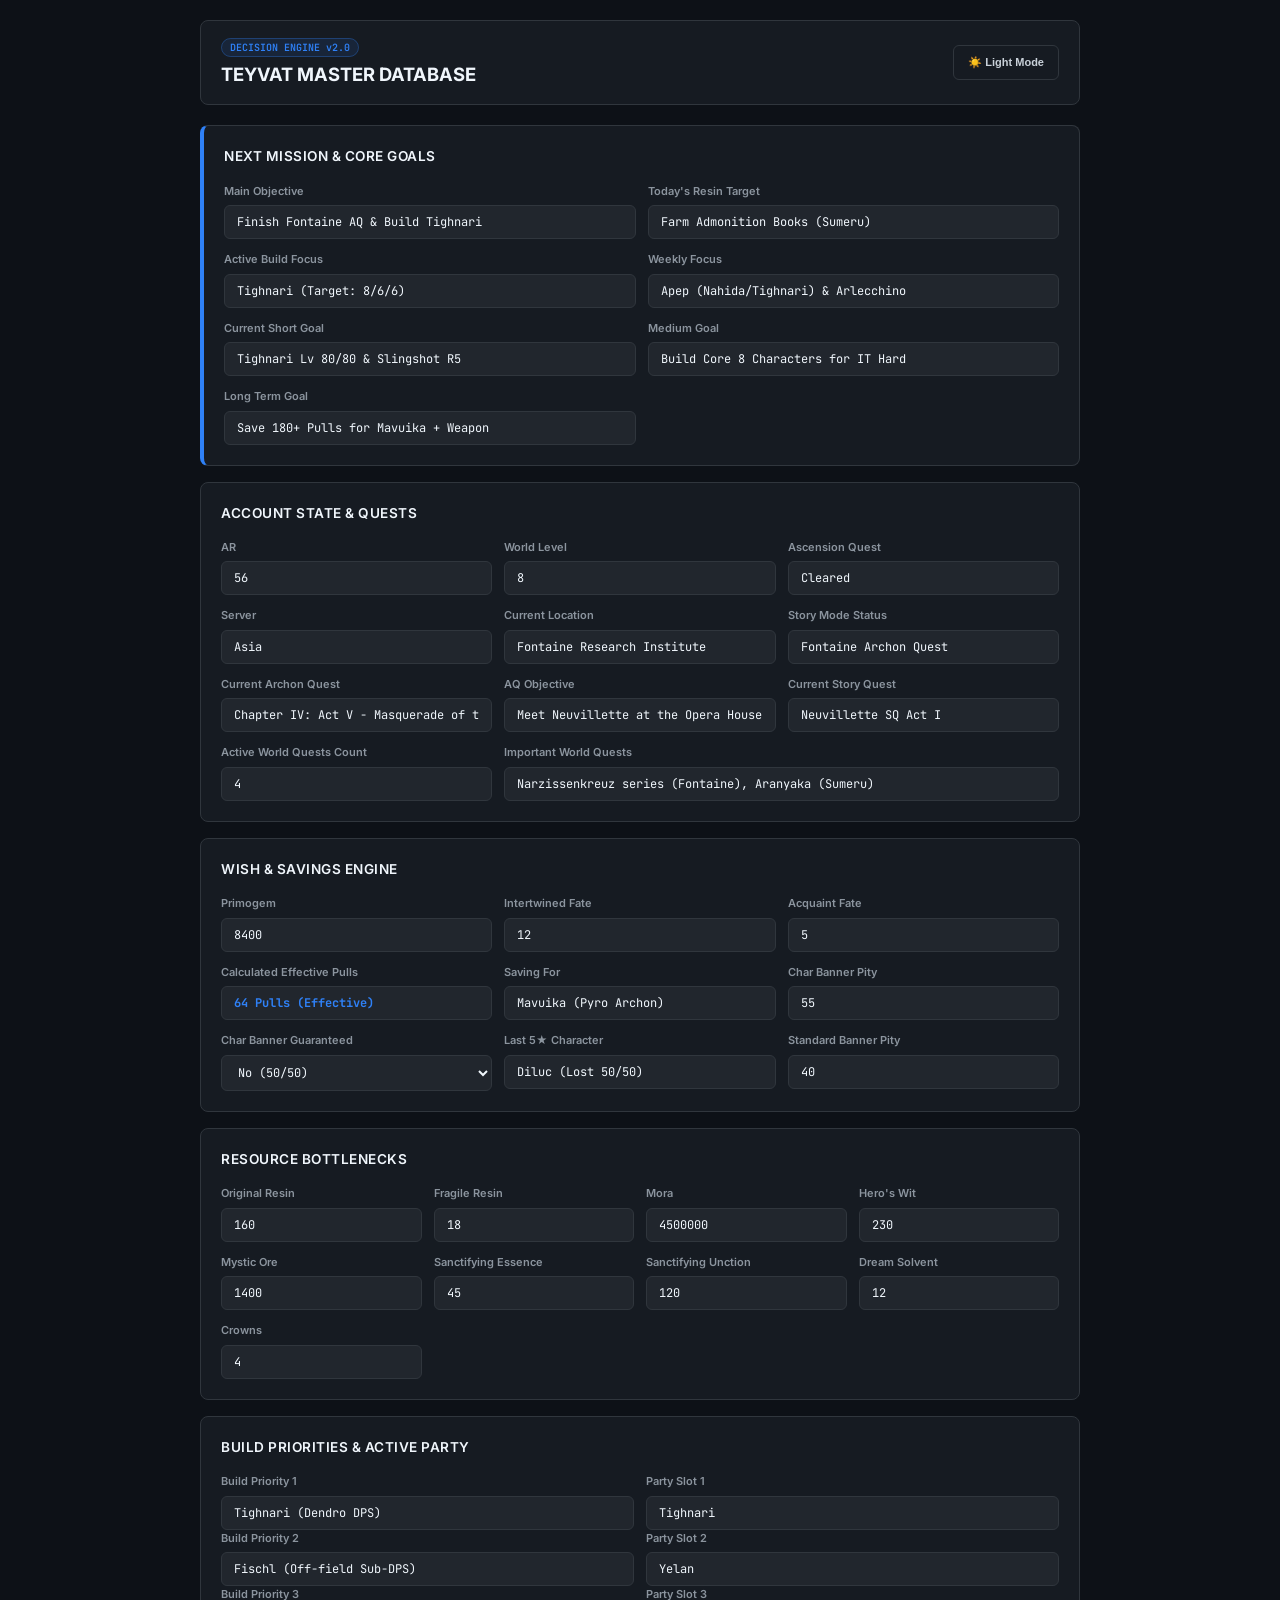
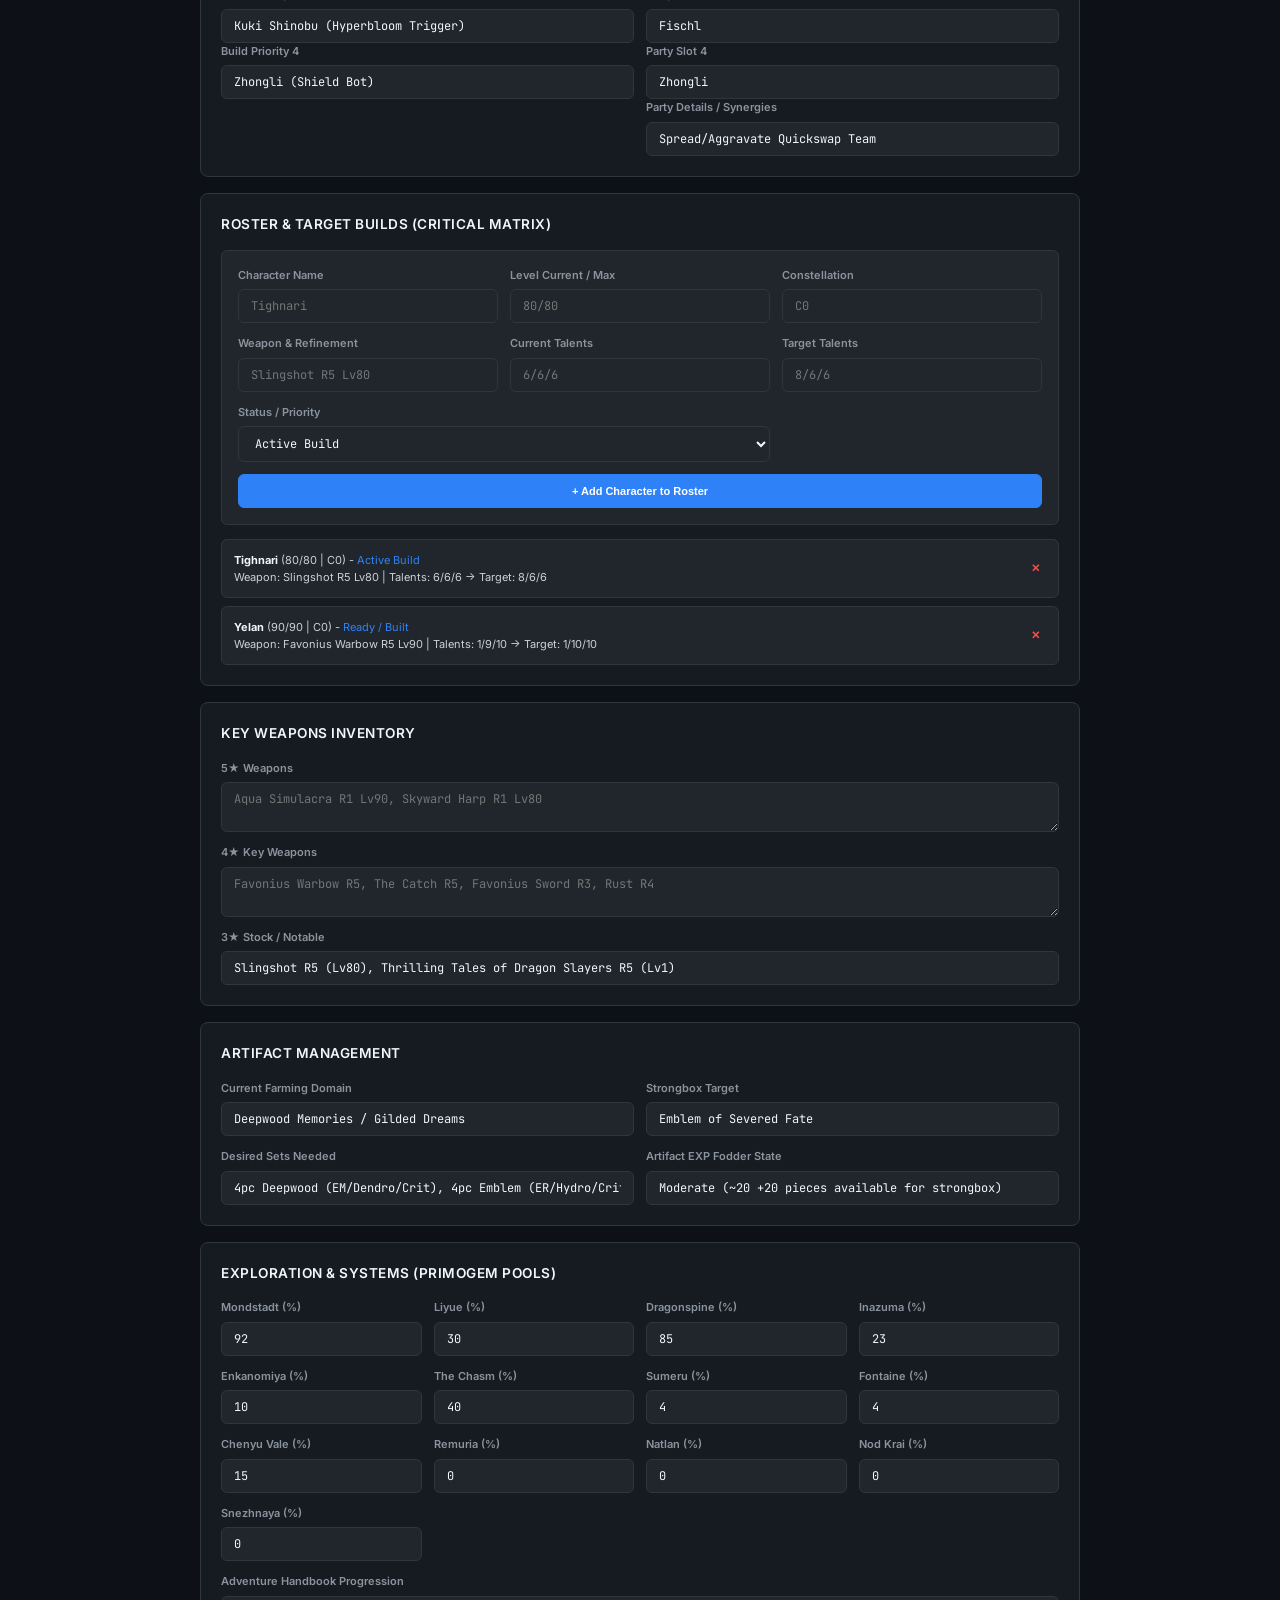
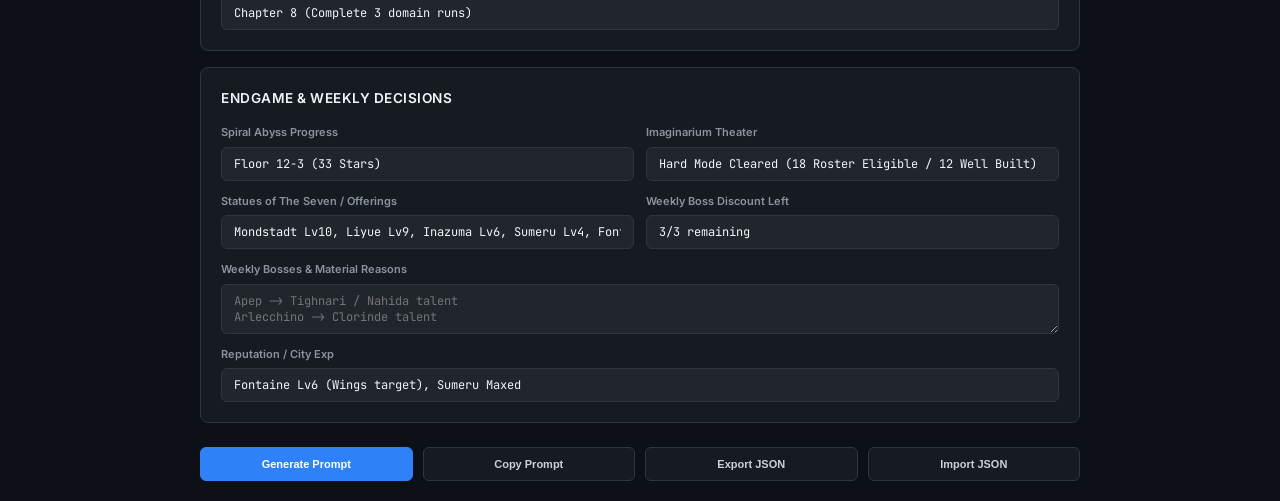
<file: index.html>
<!DOCTYPE html>
<html lang="en" data-theme="dark">
<head>
    <meta charset="UTF-8">
    <meta name="viewport" content="width=device-width, initial-scale=1.0">
    <title>Genshin Impact Decision Engine & Tracker</title>
    <link rel="stylesheet" href="style.css">
</head>
<body>
    <div class="tracker-wrapper">
        <header class="header-banner">
            <div class="brand">
                <span class="badge-tag">DECISION ENGINE v2.0</span>
                <h1>TEYVAT MASTER DATABASE</h1>
            </div>
            <button type="button" id="theme-toggle" onclick="toggleTheme()">☀️ Light Mode</button>
        </header>

        <!-- NEXT MISSION & GOALS -->
        <section class="panel highlight-panel">
            <h2>Next Mission & Core Goals</h2>
            <div class="form-grid grid-2col">
                <label>Main Objective <input type="text" id="m-main" value="Finish Fontaine AQ & Build Tighnari"></label>
                <label>Today's Resin Target <input type="text" id="m-today" value="Farm Admonition Books (Sumeru)"></label>
                <label>Active Build Focus <input type="text" id="m-build" value="Tighnari (Target: 8/6/6)"></label>
                <label>Weekly Focus <input type="text" id="m-weekly" value="Apep (Nahida/Tighnari) & Arlecchino"></label>
                <label>Current Short Goal <input type="text" id="g-current" value="Tighnari Lv 80/80 & Slingshot R5"></label>
                <label>Medium Goal <input type="text" id="g-medium" value="Build Core 8 Characters for IT Hard"></label>
                <label>Long Term Goal <input type="text" id="g-long" value="Save 180+ Pulls for Mavuika + Weapon"></label>
            </div>
        </section>

        <!-- ACCOUNT SYSTEM -->
        <section class="panel">
            <h2>Account State & Quests</h2>
            <div class="form-grid grid-3col">
                <label>AR <input type="number" id="acc-ar" value="56"></label>
                <label>World Level <input type="number" id="acc-wl" value="8"></label>
                <label>Ascension Quest <input type="text" id="acc-asc" value="Cleared"></label>
                <label>Server <input type="text" id="acc-server" value="Asia"></label>
                <label>Current Location <input type="text" id="acc-loc" value="Fontaine Research Institute"></label>
                <label>Story Mode Status <input type="text" id="acc-mode" value="Fontaine Archon Quest"></label>
                <label>Current Archon Quest <input type="text" id="acc-aq" value="Chapter IV: Act V - Masquerade of the Guilty"></label>
                <label>AQ Objective <input type="text" id="acc-aq-obj" value="Meet Neuvillette at the Opera House"></label>
                <label>Current Story Quest <input type="text" id="acc-sq" value="Neuvillette SQ Act I"></label>
                <label>Active World Quests Count <input type="number" id="acc-wq-count" value="4"></label>
                <label style="grid-column: span 2;">Important World Quests <input type="text" id="acc-wq-imp" value="Narzissenkreuz series (Fontaine), Aranyaka (Sumeru)"></label>
            </div>
        </section>

        <!-- WISH & SAVINGS ENGINE -->
        <section class="panel">
            <h2>Wish & Savings Engine</h2>
            <div class="form-grid grid-3col">
                <label>Primogem <input type="number" id="w-primo" value="8400" oninput="calculatePulls()"></label>
                <label>Intertwined Fate <input type="number" id="w-if" value="12" oninput="calculatePulls()"></label>
                <label>Acquaint Fate <input type="number" id="w-af" value="5"></label>
                <label>Calculated Effective Pulls <input type="text" id="w-effective" readonly style="color:var(--accent); font-weight:700;"></label>
                <label>Saving For <input type="text" id="w-saving" value="Mavuika (Pyro Archon)"></label>
                <label>Char Banner Pity <input type="number" id="w-pity-char" value="55"></label>
                <label>Char Banner Guaranteed <select id="w-guar-char"><option value="No (50/50)">No (50/50)</option><option value="Yes (Guaranteed)">Yes (Guaranteed)</option></select></label>
                <label>Last 5★ Character <input type="text" id="w-last5star" value="Diluc (Lost 50/50)"></label>
                <label>Standard Banner Pity <input type="number" id="w-pity-std" value="40"></label>
            </div>
        </section>

        <!-- RESOURCE BOTTLENECK -->
        <section class="panel">
            <h2>Resource Bottlenecks</h2>
            <div class="form-grid grid-4col">
                <label>Original Resin <input type="number" id="r-resin" value="160"></label>
                <label>Fragile Resin <input type="number" id="r-fragile" value="18"></label>
                <label>Mora <input type="number" id="r-mora" value="4500000"></label>
                <label>Hero's Wit <input type="number" id="r-wit" value="230"></label>
                <label>Mystic Ore <input type="number" id="r-ore" value="1400"></label>
                <label>Sanctifying Essence <input type="number" id="r-se" value="45"></label>
                <label>Sanctifying Unction <input type="number" id="r-su" value="120"></label>
                <label>Dream Solvent <input type="number" id="r-solvent" value="12"></label>
                <label>Crowns <input type="number" id="r-crowns" value="4"></label>
            </div>
        </section>

        <!-- CHARACTER PRIORITY & CURRENT PARTY -->
        <section class="panel">
            <h2>Build Priorities & Active Party</h2>
            <div class="form-grid grid-2col">
                <div>
                    <label>Build Priority 1 <input type="text" id="bp-1" value="Tighnari (Dendro DPS)"></label>
                    <label>Build Priority 2 <input type="text" id="bp-2" value="Fischl (Off-field Sub-DPS)"></label>
                    <label>Build Priority 3 <input type="text" id="bp-3" value="Kuki Shinobu (Hyperbloom Trigger)"></label>
                    <label>Build Priority 4 <input type="text" id="bp-4" value="Zhongli (Shield Bot)"></label>
                </div>
                <div>
                    <label>Party Slot 1 <input type="text" id="pt-1" value="Tighnari"></label>
                    <label>Party Slot 2 <input type="text" id="pt-2" value="Yelan"></label>
                    <label>Party Slot 3 <input type="text" id="pt-3" value="Fischl"></label>
                    <label>Party Slot 4 <input type="text" id="pt-4" value="Zhongli"></label>
                    <label>Party Details / Synergies <input type="text" id="pt-details" value="Spread/Aggravate Quickswap Team"></label>
                </div>
            </div>
        </section>

        <!-- CORE ROSTER & BUILD TARGETS -->
        <section class="panel">
            <h2>Roster & Target Builds (Critical Matrix)</h2>
            <div class="add-char-block">
                <div class="form-grid grid-3col">
                    <label>Character Name <input type="text" id="b-name" placeholder="Tighnari"></label>
                    <label>Level Current / Max <input type="text" id="b-lvl" placeholder="80/80"></label>
                    <label>Constellation <input type="text" id="b-const" placeholder="C0"></label>
                    <label>Weapon & Refinement <input type="text" id="b-weapon" placeholder="Slingshot R5 Lv80"></label>
                    <label>Current Talents <input type="text" id="b-talents-curr" placeholder="6/6/6"></label>
                    <label>Target Talents <input type="text" id="b-talents-targ" placeholder="8/6/6"></label>
                    <label style="grid-column: span 2;">Status / Priority <select id="b-status"><option value="Active Build">Active Build</option><option value="Ready">Ready / Built</option><option value="Benched">Benched</option></select></label>
                </div>
                <button type="button" class="btn-accent" style="margin-top: 12px; width: 100%;" onclick="addCharacter()">+ Add Character to Roster</button>
            </div>
            <div id="roster-list" class="roster-list-container"></div>
        </section>

        <!-- WEAPONS INVENTORY -->
        <section class="panel">
            <h2>Key Weapons Inventory</h2>
            <div class="form-grid grid-1col">
                <label>5★ Weapons <textarea id="wep-5star" rows="2" placeholder="Aqua Simulacra R1 Lv90, Skyward Harp R1 Lv80"></textarea></label>
                <label>4★ Key Weapons <textarea id="wep-4star" rows="2" placeholder="Favonius Warbow R5, The Catch R5, Favonius Sword R3, Rust R4"></textarea></label>
                <label>3★ Stock / Notable <input type="text" id="wep-3star" value="Slingshot R5 (Lv80), Thrilling Tales of Dragon Slayers R5 (Lv1)"></label>
            </div>
        </section>

        <!-- ARTIFACT STRATEGY -->
        <section class="panel">
            <h2>Artifact Management</h2>
            <div class="form-grid grid-2col">
                <label>Current Farming Domain <input type="text" id="art-domain" value="Deepwood Memories / Gilded Dreams"></label>
                <label>Strongbox Target <input type="text" id="art-strongbox" value="Emblem of Severed Fate"></label>
                <label>Desired Sets Needed <input type="text" id="art-desired" value="4pc Deepwood (EM/Dendro/Crit), 4pc Emblem (ER/Hydro/Crit)"></label>
                <label>Artifact EXP Fodder State <input type="text" id="art-fodder" value="Moderate (~20 +20 pieces available for strongbox)"></label>
            </div>
        </section>

        <!-- MAP EXPLORATION MATRIX -->
        <section class="panel">
            <h2>Exploration & Systems (Primogem Pools)</h2>
            <div class="form-grid grid-4col">
                <label>Mondstadt (%) <input type="number" id="e-mond" value="92"></label>
                <label>Liyue (%) <input type="number" id="e-liyue" value="30"></label>
                <label>Dragonspine (%) <input type="number" id="e-drag" value="85"></label>
                <label>Inazuma (%) <input type="number" id="e-ina" value="23"></label>
                <label>Enkanomiya (%) <input type="number" id="e-enka" value="10"></label>
                <label>The Chasm (%) <input type="number" id="e-chasm" value="40"></label>
                <label>Sumeru (%) <input type="number" id="e-sumeru" value="4"></label>
                <label>Fontaine (%) <input type="number" id="e-font" value="4"></label>
                <label>Chenyu Vale (%) <input type="number" id="e-chenyu" value="15"></label>
                <label>Remuria (%) <input type="number" id="e-remuria" value="0"></label>
                <label>Natlan (%) <input type="number" id="e-natlan" value="0"></label>
                <label>Nod Krai (%) <input type="number" id="e-nodkrai" value="0"></label>
                <label>Snezhnaya (%) <input type="number" id="e-snezhnaya" value="0"></label>
                <label style="grid-column: span 4;">Adventure Handbook Progression <input type="text" id="e-handbook" value="Chapter 8 (Complete 3 domain runs)"></label>
            </div>
        </section>

        <!-- PROGRESSION, ENDGAME & WEEKLY -->
        <section class="panel">
            <h2>Endgame & Weekly Decisions</h2>
            <div class="form-grid grid-2col">
                <label>Spiral Abyss Progress <input type="text" id="end-abyss" value="Floor 12-3 (33 Stars)"></label>
                <label>Imaginarium Theater <input type="text" id="end-it" value="Hard Mode Cleared (18 Roster Eligible / 12 Well Built)"></label>
                <label>Statues of The Seven / Offerings <input type="text" id="end-statue" value="Mondstadt Lv10, Liyue Lv9, Inazuma Lv6, Sumeru Lv4, Fontaine Lv3"></label>
                <label>Weekly Boss Discount Left <input type="text" id="w-disc" value="3/3 remaining"></label>
                <label style="grid-column: span 2;">Weekly Bosses & Material Reasons <textarea id="w-bosses" rows="2" placeholder="Apep -> Tighnari / Nahida talent&#10;Arlecchino -> Clorinde talent"></textarea></label>
                <label style="grid-column: span 2;">Reputation / City Exp <input type="text" id="w-rep" value="Fontaine Lv6 (Wings target), Sumeru Maxed"></label>
            </div>
        </section>

        <!-- OUTPUT GENERATOR -->
        <section class="panel" id="output-section" style="display:none;">
            <h2>Generated Master Prompt</h2>
            <textarea id="text-output" readonly></textarea>
        </section>

        <!-- ACTION FOOTER -->
        <footer class="action-footer">
            <div class="btn-group">
                <button type="button" class="btn-accent" onclick="generateReport()">Generate Prompt</button>
                <button type="button" onclick="copyReport()">Copy Prompt</button>
                <button type="button" onclick="exportJSON()">Export JSON</button>
                <button type="button" onclick="document.getElementById('importFile').click()">Import JSON</button>
            </div>
            <input type="file" id="importFile" accept=".json" style="display:none">
        </footer>
    </div>

    <script src="script.js"></script>
</body>
</html>
</file>
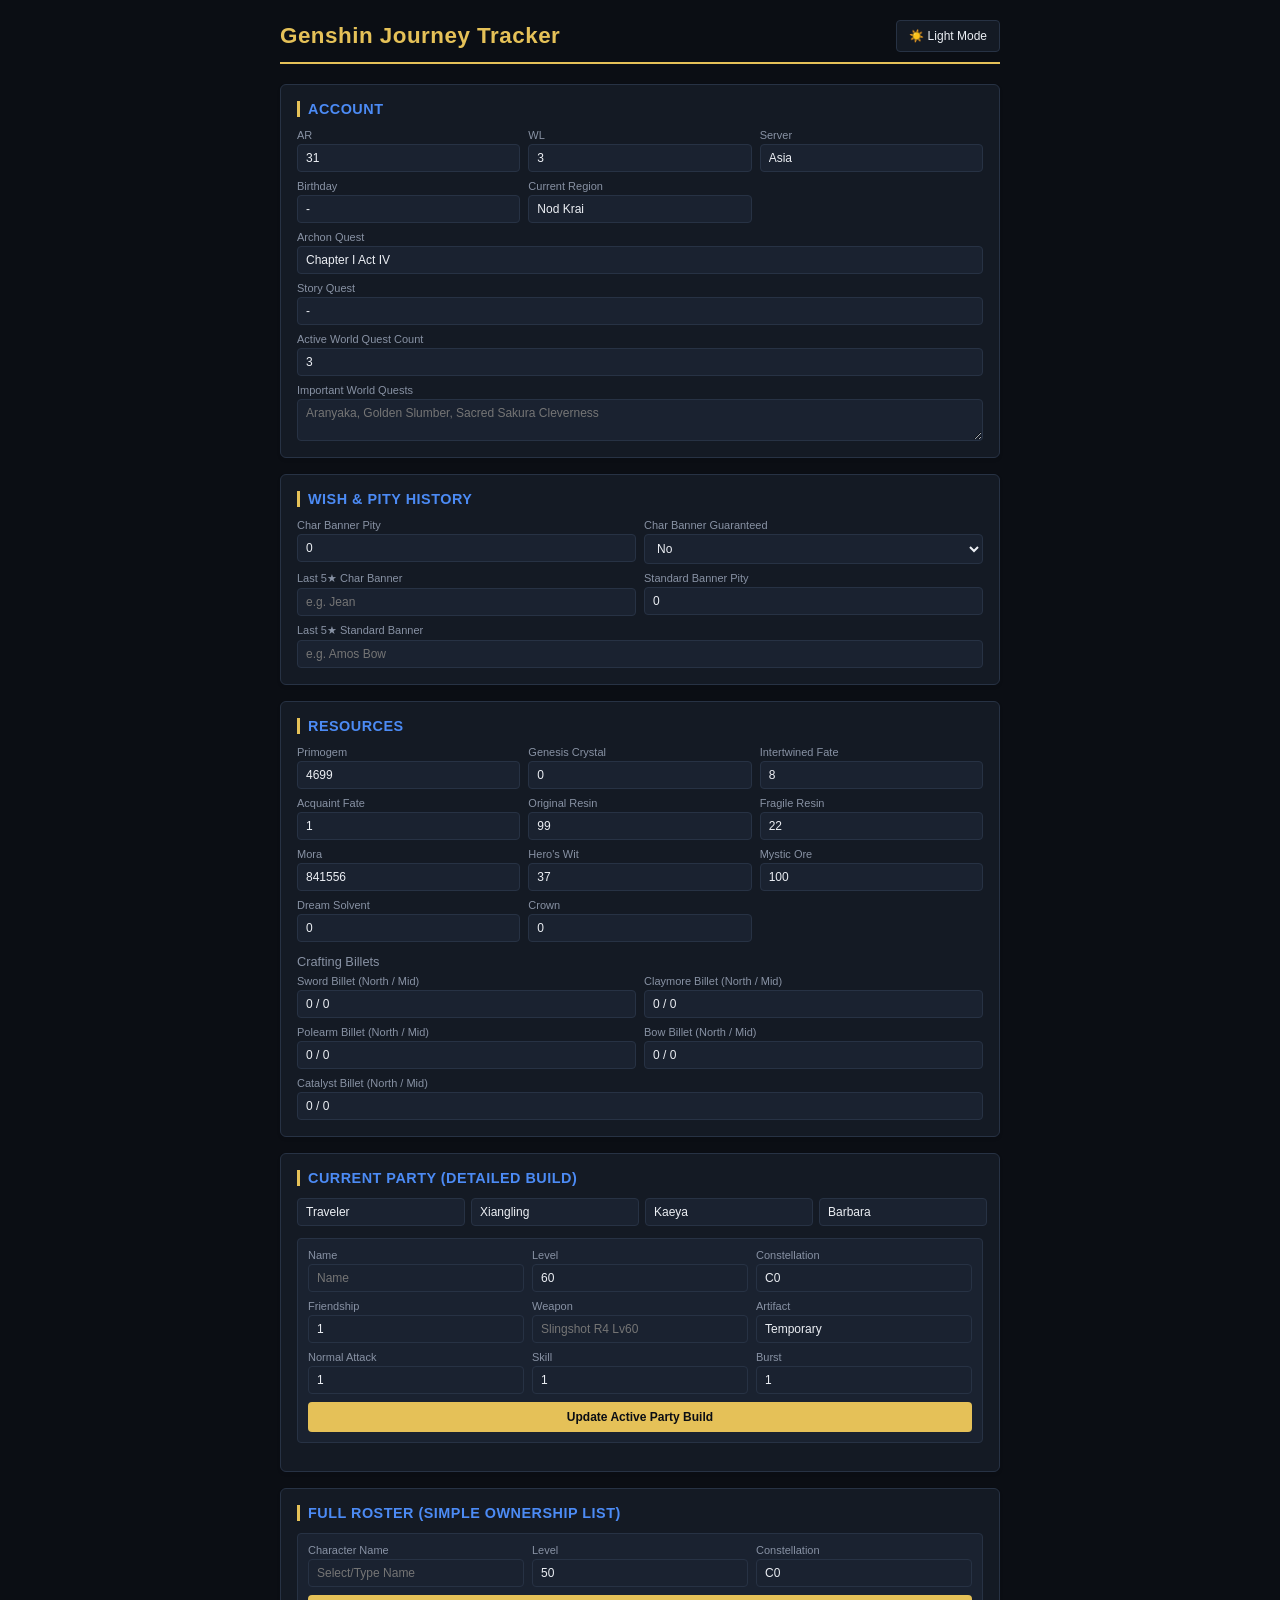
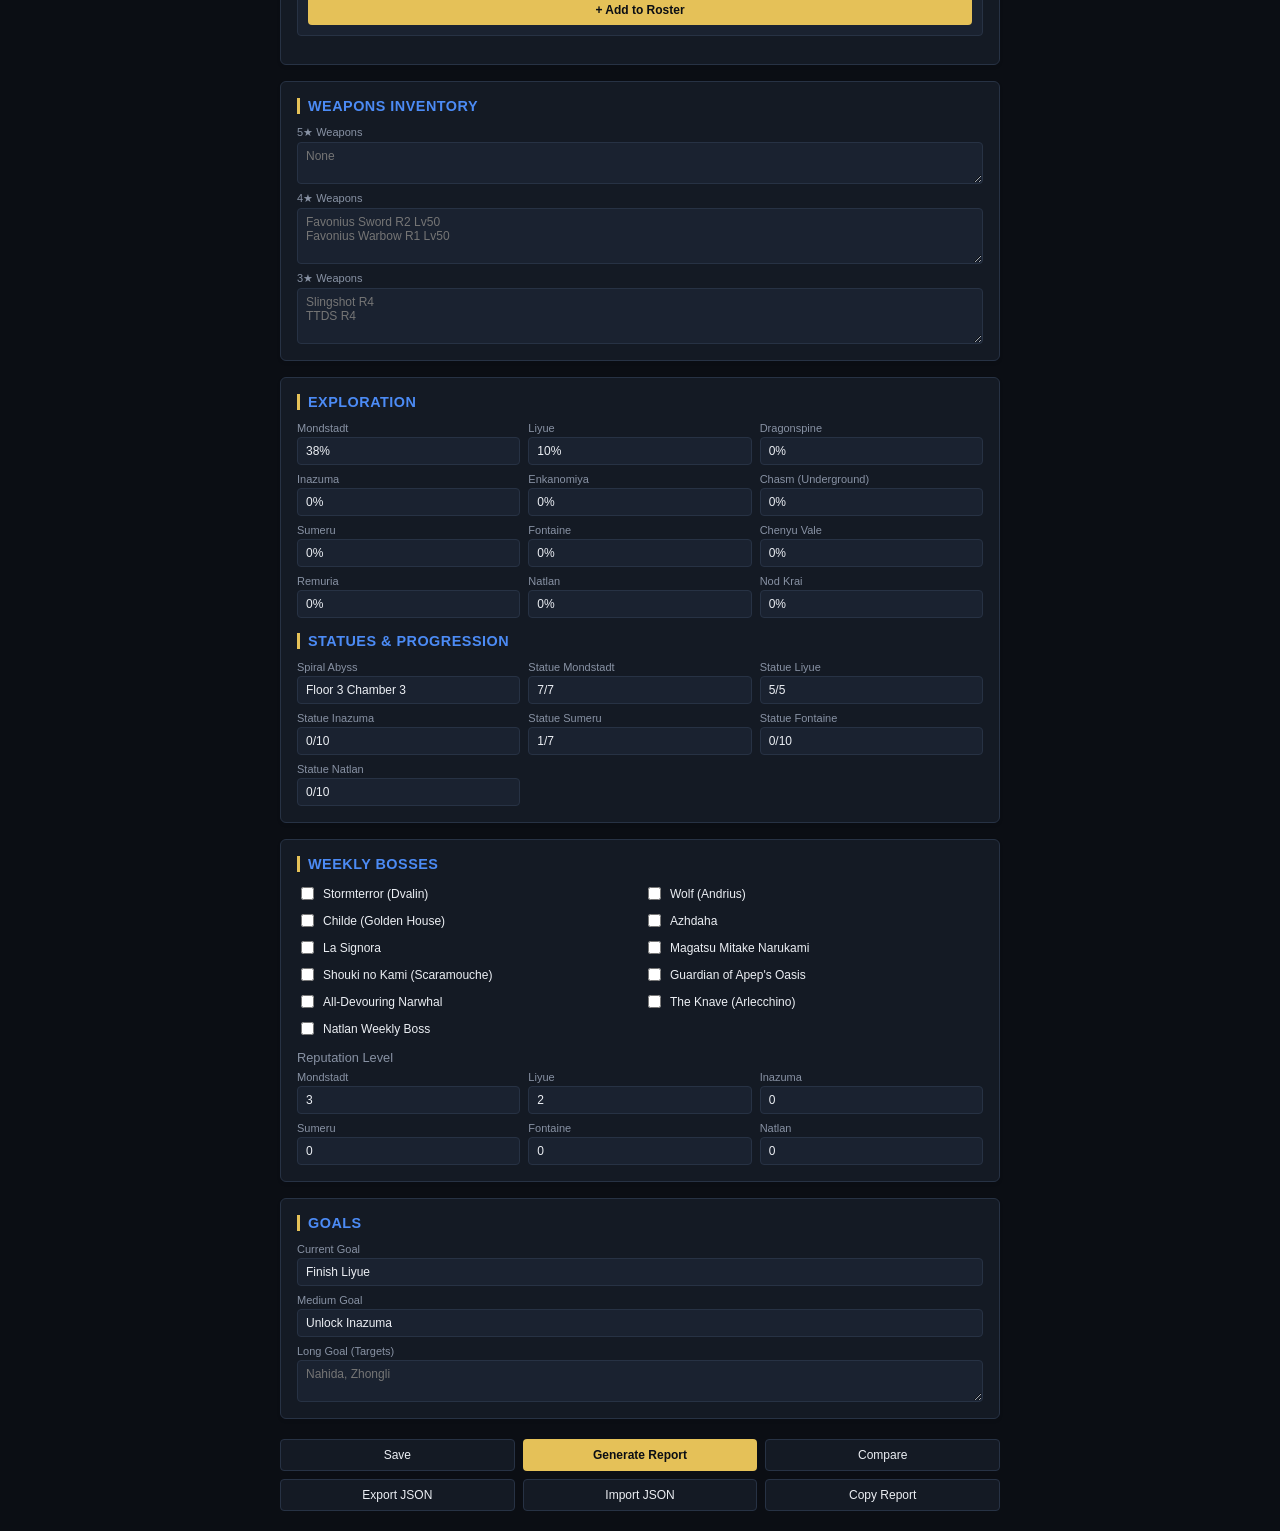
<file: 725/index.html>
<!DOCTYPE html>
<html lang="en" data-theme="dark">
<head>
    <meta charset="UTF-8">
    <meta name="viewport" content="width=device-width, initial-scale=1.0">
    <title>Genshin Journey Tracker</title>
    <link rel="stylesheet" href="style.css">
</head>
<body>
    <div class="tracker-wrapper">
        <header class="header-banner">
            <h1>Genshin Journey Tracker</h1>
            <button type="button" id="theme-toggle" onclick="toggleTheme()">☀️ Light Mode</button>
        </header>

        <!-- ACCOUNT -->
        <section class="panel">
            <h2>Account</h2>
            <div class="grid-3col">
                <label>AR <input type="number" id="ar" value="31"></label>
                <label>WL <input type="number" id="wl" value="3"></label>
                <label>Server <input type="text" id="server" value="Asia"></label>
                <label>Birthday <input type="text" id="birthday" value="-"></label>
                <label>Current Region <input type="text" id="current-region" value="Nod Krai"></label>
            </div>
            <div class="grid-1col" style="margin-top: 8px;">
                <label>Archon Quest <input type="text" id="archon-quest" value="Chapter I Act IV"></label>
                <label>Story Quest <input type="text" id="story-quest" value="-"></label>
                <label>Active World Quest Count <input type="number" id="world-quest-count" value="3"></label>
                <label>Important World Quests <textarea id="world-quest-important" rows="2" placeholder="Aranyaka, Golden Slumber, Sacred Sakura Cleverness"></textarea></label>
            </div>
        </section>

        <!-- WISH SYSTEM -->
        <section class="panel">
            <h2>Wish & Pity History</h2>
            <div class="grid-2col">
                <label>Char Banner Pity <input type="number" id="pity-char" value="0"></label>
                <label>Char Banner Guaranteed <select id="guaranteed-char"><option value="No">No</option><option value="Yes">Yes</option></select></label>
                <label>Last 5★ Char Banner <input type="text" id="last-5star-char" placeholder="e.g. Jean"></label>
                <label>Standard Banner Pity <input type="number" id="pity-standard" value="0"></label>
                <label class="grid-span-2">Last 5★ Standard Banner <input type="text" id="last-5star-standard" placeholder="e.g. Amos Bow"></label>
            </div>
        </section>

        <!-- RESOURCES & BILLETS -->
        <section class="panel">
            <h2>Resources</h2>
            <div class="grid-3col">
                <label>Primogem <input type="number" id="primo" value="4699"></label>
                <label>Genesis Crystal <input type="number" id="genesis" value="0"></label>
                <label>Intertwined Fate <input type="number" id="intertwined" value="8"></label>
                <label>Acquaint Fate <input type="number" id="acquaint" value="1"></label>
                <label>Original Resin <input type="number" id="resin" value="99"></label>
                <label>Fragile Resin <input type="number" id="fragile" value="22"></label>
                <label>Mora <input type="number" id="mora" value="841556"></label>
                <label>Hero's Wit <input type="number" id="herowit" value="37"></label>
                <label>Mystic Ore <input type="number" id="mystic-ore" value="100"></label>
                <label>Dream Solvent <input type="number" id="dream-solvent" value="0"></label>
                <label>Crown <input type="number" id="crown" value="0"></label>
            </div>

            <h3 style="margin-top: 12px;">Crafting Billets</h3>
            <div class="grid-2col">
                <label>Sword Billet (North / Mid) <input type="text" id="billet-sword" value="0 / 0"></label>
                <label>Claymore Billet (North / Mid) <input type="text" id="billet-claymore" value="0 / 0"></label>
                <label>Polearm Billet (North / Mid) <input type="text" id="billet-polearm" value="0 / 0"></label>
                <label>Bow Billet (North / Mid) <input type="text" id="billet-bow" value="0 / 0"></label>
                <label class="grid-span-2">Catalyst Billet (North / Mid) <input type="text" id="billet-catalyst" value="0 / 0"></label>
            </div>
        </section>

        <!-- CURRENT PARTY BUILD -->
        <section class="panel">
            <h2>Current Party (Detailed Build)</h2>
            <div class="grid-4col" style="margin-bottom: 12px;">
                <input type="text" id="team1" list="char-suggestions" placeholder="Slot 1" value="Traveler">
                <input type="text" id="team2" list="char-suggestions" placeholder="Slot 2" value="Xiangling">
                <input type="text" id="team3" list="char-suggestions" placeholder="Slot 3" value="Kaeya">
                <input type="text" id="team4" list="char-suggestions" placeholder="Slot 4" value="Barbara">
            </div>

            <div class="add-char-block">
                <div class="grid-3col">
                    <label>Name <input type="text" id="cp-name" list="char-suggestions" placeholder="Name"></label>
                    <label>Level <input type="number" id="cp-level" value="60"></label>
                    <label>Constellation <input type="text" id="cp-const" value="C0"></label>
                    <label>Friendship <input type="number" id="cp-friend" value="1"></label>
                    <label>Weapon <input type="text" id="cp-weapon" placeholder="Slingshot R4 Lv60"></label>
                    <label>Artifact <input type="text" id="cp-artifact" value="Temporary"></label>
                </div>
                <div class="grid-3col" style="margin-top: 8px;">
                    <label>Normal Attack <input type="number" id="cp-t-norm" value="1"></label>
                    <label>Skill <input type="number" id="cp-t-skill" value="1"></label>
                    <label>Burst <input type="number" id="cp-t-burst" value="1"></label>
                </div>
                <button type="button" class="btn-accent" style="margin-top: 8px; width: 100%;" onclick="addPartyDetail()">Update Active Party Build</button>
            </div>
            <div id="party-build-list" class="roster-list-container"></div>
        </section>

        <!-- FULL ROSTER -->
        <section class="panel">
            <h2>Full Roster (Simple Ownership List)</h2>
            <div class="add-char-block">
                <div class="grid-3col">
                    <label>Character Name
                        <input type="text" id="c-name" list="char-suggestions" placeholder="Select/Type Name">
                    </label>
                    <label>Level <input type="number" id="c-level" value="50"></label>
                    <label>Constellation <input type="text" id="c-const" value="C0"></label>
                </div>
                <button type="button" class="btn-accent" style="margin-top: 8px; width: 100%;" onclick="addCharacter()">+ Add to Roster</button>
            </div>

            <!-- Datalist Autocomplete -->
            <datalist id="char-suggestions">
                <option value="Traveler"><option value="Amber"><option value="Kaeya"><option value="Lisa">
                <option value="Barbara"><option value="Xiangling"><option value="Noelle"><option value="Fischl">
                <option value="Razor"><option value="Bennett"><option value="Sucrose"><option value="Xingqiu">
                <option value="Beidou"><option value="Ningguang"><option value="Chongyun"><option value="Diluc">
                <option value="Jean"><option value="Mona"><option value="Keqing"><option value="Qiqi">
                <option value="Venti"><option value="Klee"><option value="Tartaglia"><option value="Zhongli">
                <option value="Albedo"><option value="Ganyu"><option value="Xiao"><option value="Hu Tao">
                <option value="Eula"><option value="Kazuha"><option value="Ayaka"><option value="Yoimiya">
                <option value="Raiden Shogun"><option value="Kokomi"><option value="Itto"><option value="Yelan">
                <option value="Tighnari"><option value="Collei"><option value="Dori"><option value="Cyno">
                <option value="Nilou"><option value="Nahida"><option value="Wanderer"><option value="Alhaitham">
                <option value="Baizhu"><option value="Lyney"><option value="Neuvillette"><option value="Wriothesley">
                <option value="Furina"><option value="Navia"><option value="Xianyun"><option value="Arlecchino">
                <option value="Clorinde"><option value="Emilie"><option value="Mualani"><option value="Kinich">
                <option value="Xilonen"><option value="Chasca"><option value="Mavuika">
            </datalist>

            <div id="roster-list" class="roster-list-container"></div>
        </section>

        <!-- WEAPONS -->
        <section class="panel">
            <h2>Weapons Inventory</h2>
            <div class="grid-1col">
                <label>5★ Weapons <textarea id="wpn-5star" rows="2" placeholder="None"></textarea></label>
                <label>4★ Weapons <textarea id="wpn-4star" rows="3" placeholder="Favonius Sword R2 Lv50&#10;Favonius Warbow R1 Lv50"></textarea></label>
                <label>3★ Weapons <textarea id="wpn-3star" rows="3" placeholder="Slingshot R4&#10;TTDS R4"></textarea></label>
            </div>
        </section>

        <!-- EXPLORATION & PROGRESSION -->
        <section class="panel">
            <h2>Exploration</h2>
            <div class="grid-3col">
                <label>Mondstadt <input type="text" id="exp-mondstadt" value="38%"></label>
                <label>Liyue <input type="text" id="exp-liyue" value="10%"></label>
                <label>Dragonspine <input type="text" id="exp-dragonspine" value="0%"></label>
                <label>Inazuma <input type="text" id="exp-inazuma" value="0%"></label>
                <label>Enkanomiya <input type="text" id="exp-enkanomiya" value="0%"></label>
                <label>Chasm (Underground) <input type="text" id="exp-chasm" value="0%"></label>
                <label>Sumeru <input type="text" id="exp-sumeru" value="0%"></label>
                <label>Fontaine <input type="text" id="exp-fontaine" value="0%"></label>
                <label>Chenyu Vale <input type="text" id="exp-chenyu" value="0%"></label>
                <label>Remuria <input type="text" id="exp-remuria" value="0%"></label>
                <label>Natlan <input type="text" id="exp-natlan" value="0%"></label>
                <label>Nod Krai <input type="text" id="exp-nodkrai" value="0%"></label>
            </div>

            <h2 style="margin-top: 15px;">Statues & Progression</h2>
            <div class="grid-3col">
                <label>Spiral Abyss <input type="text" id="abyss" value="Floor 3 Chamber 3"></label>
                <label>Statue Mondstadt <input type="text" id="statue-mond" value="7/7"></label>
                <label>Statue Liyue <input type="text" id="statue-liyue" value="5/5"></label>
                <label>Statue Inazuma <input type="text" id="statue-inazuma" value="0/10"></label>
                <label>Statue Sumeru <input type="text" id="statue-sumeru" value="1/7"></label>
                <label>Statue Fontaine <input type="text" id="statue-fontaine" value="0/10"></label>
                <label>Statue Natlan <input type="text" id="statue-natlan" value="0/10"></label>
            </div>
        </section>

        <!-- WEEKLY -->
        <section class="panel">
            <h2>Weekly Bosses</h2>
            <div class="checklist-grid">
                <label><input type="checkbox" id="wb-dvalin"> Stormterror (Dvalin)</label>
                <label><input type="checkbox" id="wb-andrius"> Wolf (Andrius)</label>
                <label><input type="checkbox" id="wb-childe"> Childe (Golden House)</label>
                <label><input type="checkbox" id="wb-azhdaha"> Azhdaha</label>
                <label><input type="checkbox" id="wb-signora"> La Signora</label>
                <label><input type="checkbox" id="wb-raiden"> Magatsu Mitake Narukami</label>
                <label><input type="checkbox" id="wb-scara"> Shouki no Kami (Scaramouche)</label>
                <label><input type="checkbox" id="wb-apep"> Guardian of Apep's Oasis</label>
                <label><input type="checkbox" id="wb-whale"> All-Devouring Narwhal</label>
                <label><input type="checkbox" id="wb-knave"> The Knave (Arlecchino)</label>
                <label><input type="checkbox" id="wb-natlan"> Natlan Weekly Boss</label>
            </div>

            <h3 style="margin-top: 12px;">Reputation Level</h3>
            <div class="grid-3col">
                <label>Mondstadt <input type="number" id="rep-mondstadt" value="3"></label>
                <label>Liyue <input type="number" id="rep-liyue" value="2"></label>
                <label>Inazuma <input type="number" id="rep-inazuma" value="0"></label>
                <label>Sumeru <input type="number" id="rep-sumeru" value="0"></label>
                <label>Fontaine <input type="number" id="rep-fontaine" value="0"></label>
                <label>Natlan <input type="number" id="rep-natlan" value="0"></label>
            </div>
        </section>

        <!-- GOALS -->
        <section class="panel">
            <h2>Goals</h2>
            <div class="grid-1col">
                <label>Current Goal <input type="text" id="goal-current" value="Finish Liyue"></label>
                <label>Medium Goal <input type="text" id="goal-medium" value="Unlock Inazuma"></label>
                <label>Long Goal (Targets) <textarea id="goal-long" rows="2" placeholder="Nahida, Zhongli"></textarea></label>
            </div>
        </section>

        <!-- OUTPUT AREA -->
        <section class="panel" id="output-section" style="display:none;">
            <h2>Generated Output</h2>
            <textarea id="text-output" readonly></textarea>
        </section>

        <!-- BUTTONS -->
        <footer class="action-footer">
            <div class="btn-group">
                <button type="button" onclick="logSession()">Save</button>
                <button type="button" class="btn-accent" onclick="generateReport()">Generate Report</button>
                <button type="button" onclick="compareSessions()">Compare</button>
                <button type="button" onclick="exportJSON()">Export JSON</button>
                <button type="button" onclick="document.getElementById('importFile').click()">Import JSON</button>
                <button type="button" onclick="copyReport()">Copy Report</button>
            </div>
            <input type="file" id="importFile" accept=".json" style="display:none">
        </footer>
    </div>

    <script src="script.js"></script>
</body>
</html>
</file>
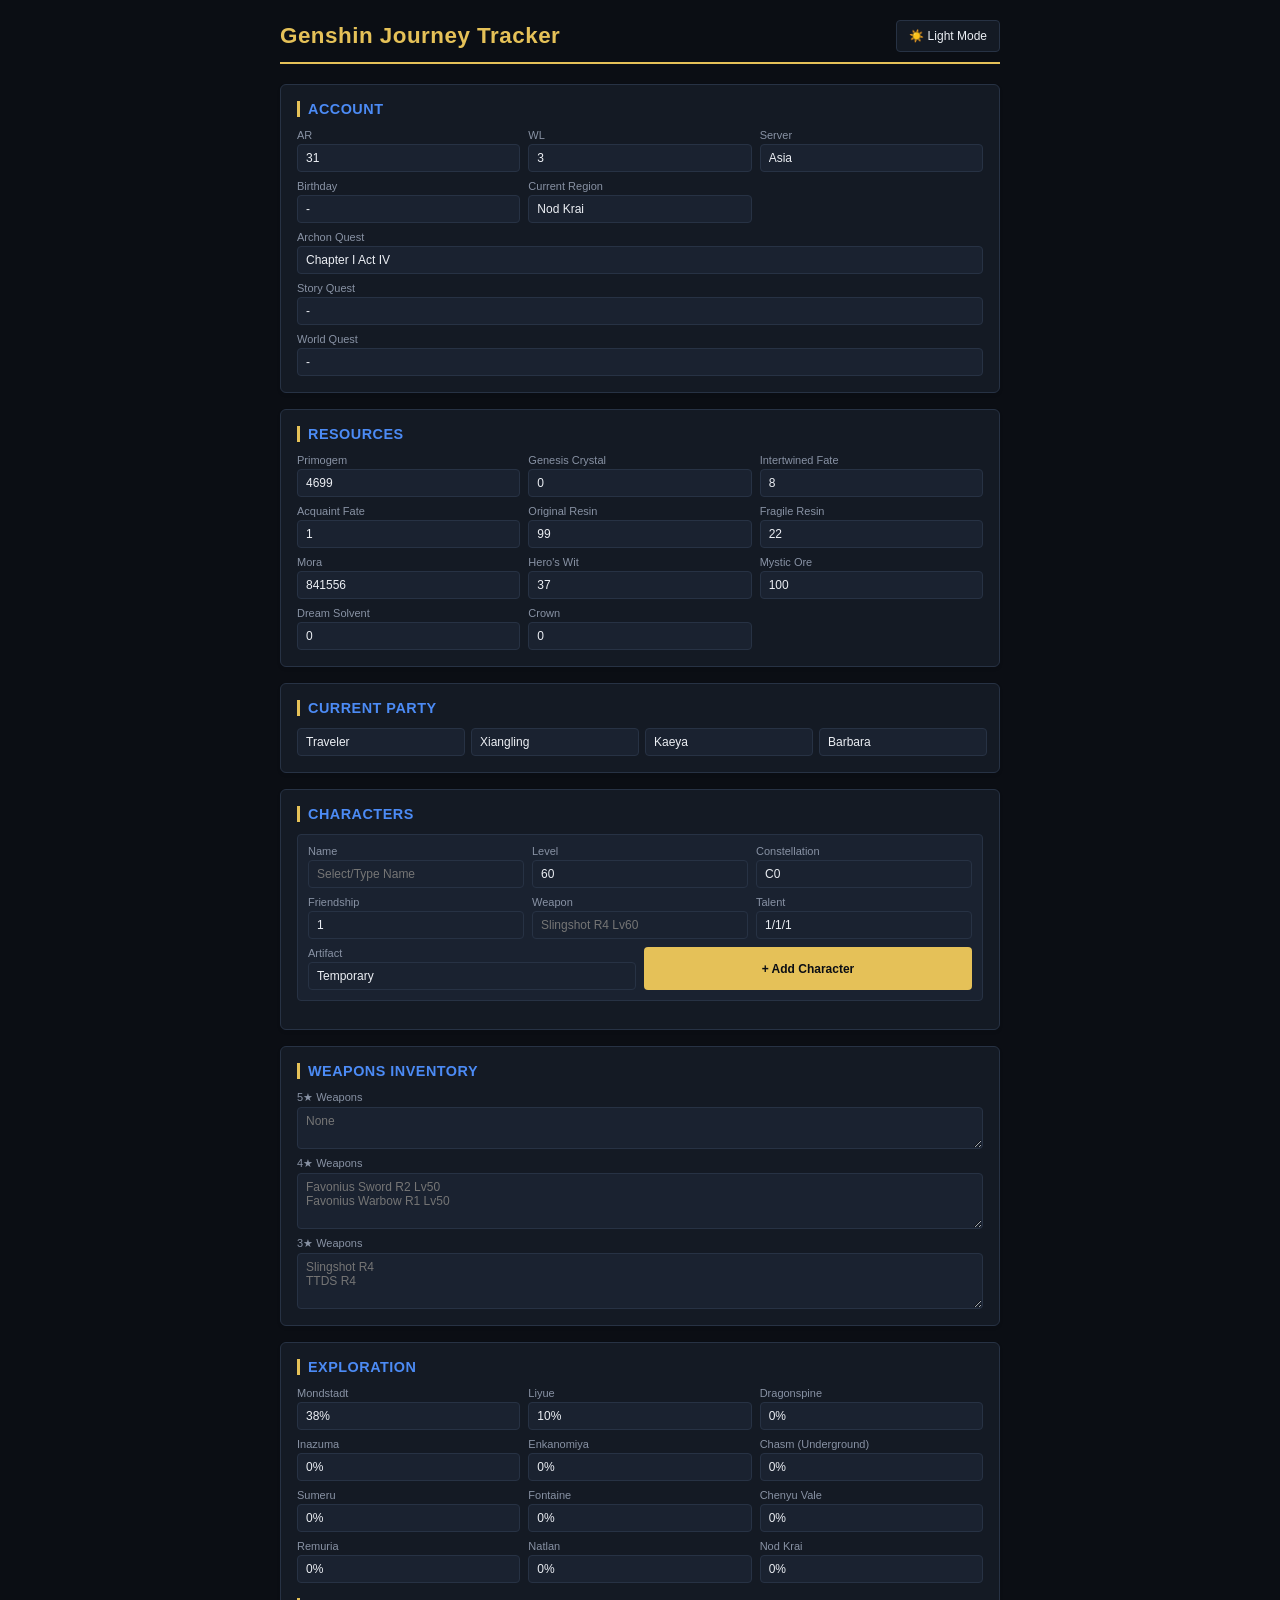
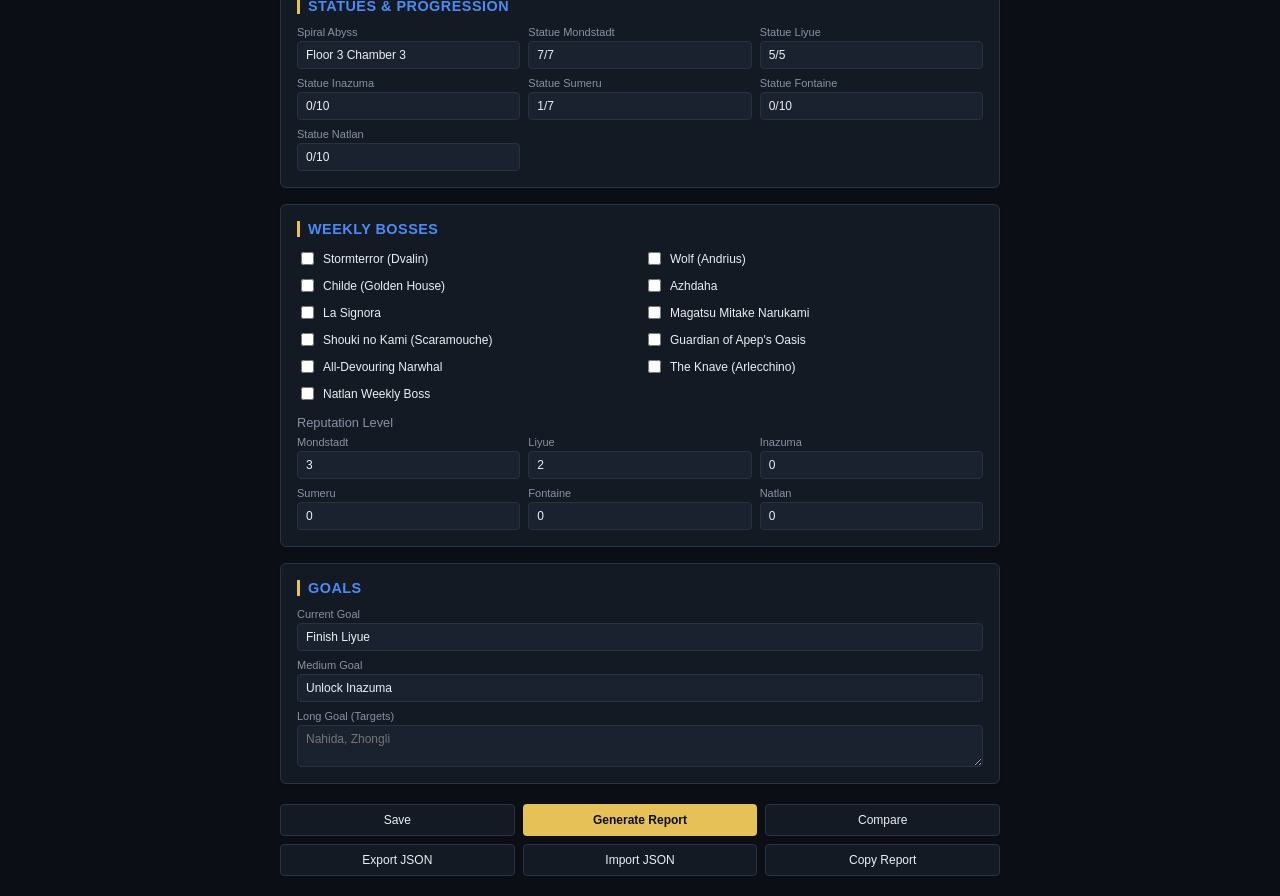
<file: Backup/index.html>
<!DOCTYPE html>
<html lang="en" data-theme="dark">
<head>
    <meta charset="UTF-8">
    <meta name="viewport" content="width=device-width, initial-scale=1.0">
    <title>Genshin Journey Tracker</title>
    <link rel="stylesheet" href="style.css">
</head>
<body>
    <div class="tracker-wrapper">
        <header class="header-banner">
            <h1>Genshin Journey Tracker</h1>
            <button type="button" id="theme-toggle" onclick="toggleTheme()">☀️ Light Mode</button>
        </header>

        <!-- ACCOUNT -->
        <section class="panel">
            <h2>Account</h2>
            <div class="grid-3col">
                <label>AR <input type="number" id="ar" value="31"></label>
                <label>WL <input type="number" id="wl" value="3"></label>
                <label>Server <input type="text" id="server" value="Asia"></label>
                <label>Birthday <input type="text" id="birthday" value="-"></label>
                <label>Current Region <input type="text" id="current-region" value="Nod Krai"></label>
            </div>
            <div class="grid-1col" style="margin-top: 8px;">
                <label>Archon Quest <input type="text" id="archon-quest" value="Chapter I Act IV"></label>
                <label>Story Quest <input type="text" id="story-quest" value="-"></label>
                <label>World Quest <input type="text" id="world-quest" value="-"></label>
            </div>
        </section>

        <!-- RESOURCES -->
        <section class="panel">
            <h2>Resources</h2>
            <div class="grid-3col">
                <label>Primogem <input type="number" id="primo" value="4699"></label>
                <label>Genesis Crystal <input type="number" id="genesis" value="0"></label>
                <label>Intertwined Fate <input type="number" id="intertwined" value="8"></label>
                <label>Acquaint Fate <input type="number" id="acquaint" value="1"></label>
                <label>Original Resin <input type="number" id="resin" value="99"></label>
                <label>Fragile Resin <input type="number" id="fragile" value="22"></label>
                <label>Mora <input type="number" id="mora" value="841556"></label>
                <label>Hero's Wit <input type="number" id="herowit" value="37"></label>
                <label>Mystic Ore <input type="number" id="mystic-ore" value="100"></label>
                <label>Dream Solvent <input type="number" id="dream-solvent" value="0"></label>
                <label>Crown <input type="number" id="crown" value="0"></label>
            </div>
        </section>

        <!-- CURRENT PARTY -->
        <section class="panel">
            <h2>Current Party</h2>
            <div class="grid-4col">
                <input type="text" id="team1" list="char-suggestions" placeholder="Slot 1" value="Traveler">
                <input type="text" id="team2" list="char-suggestions" placeholder="Slot 2" value="Xiangling">
                <input type="text" id="team3" list="char-suggestions" placeholder="Slot 3" value="Kaeya">
                <input type="text" id="team4" list="char-suggestions" placeholder="Slot 4" value="Barbara">
            </div>
        </section>

        <!-- CHARACTERS -->
        <section class="panel">
            <h2>Characters</h2>
            <div class="add-char-block">
                <div class="grid-3col">
                    <label>Name
                        <input type="text" id="c-name" list="char-suggestions" placeholder="Select/Type Name" onchange="autoFillCharDefaults(this.value)">
                    </label>
                    <label>Level <input type="number" id="c-level" value="60"></label>
                    <label>Constellation <input type="text" id="c-const" value="C0"></label>
                    <label>Friendship <input type="number" id="c-friend" value="1"></label>
                    <label>Weapon <input type="text" id="c-weapon" placeholder="Slingshot R4 Lv60"></label>
                    <label>Talent <input type="text" id="c-talent" value="1/1/1"></label>
                </div>
                <div class="grid-2col" style="margin-top: 8px;">
                    <label>Artifact <input type="text" id="c-artifact" value="Temporary"></label>
                    <button type="button" class="btn-accent" onclick="addCharacter()">+ Add Character</button>
                </div>
            </div>

            <!-- Datalist untuk Autocomplete Karakter -->
            <datalist id="char-suggestions">
                <option value="Traveler"><option value="Amber"><option value="Kaeya"><option value="Lisa">
                <option value="Barbara"><option value="Xiangling"><option value="Noelle"><option value="Fischl">
                <option value="Razor"><option value="Bennett"><option value="Sucrose"><option value="Xingqiu">
                <option value="Beidou"><option value="Ningguang"><option value="Chongyun"><option value="Diluc">
                <option value="Jean"><option value="Mona"><option value="Keqing"><option value="Qiqi">
                <option value="Venti"><option value="Klee"><option value="Tartaglia"><option value="Zhongli">
                <option value="Albedo"><option value="Ganyu"><option value="Xiao"><option value="Hu Tao">
                <option value="Eula"><option value="Kazuha"><option value="Ayaka"><option value="Yoimiya">
                <option value="Raiden Shogun"><option value="Kokomi"><option value="Itto"><option value="Yelan">
                <option value="Tighnari"><option value="Collei"><option value="Dori"><option value="Cyno">
                <option value="Nilou"><option value="Nahida"><option value="Wanderer"><option value="Alhaitham">
                <option value="Baizhu"><option value="Lyney"><option value="Neuvillette"><option value="Wriothesley">
                <option value="Furina"><option value="Navia"><option value="Xianyun"><option value="Arlecchino">
                <option value="Clorinde"><option value="Emilie"><option value="Mualani"><option value="Kinich">
                <option value="Xilonen"><option value="Chasca"><option value="Mavuika">
            </datalist>

            <div id="roster-list" class="roster-list-container"></div>
        </section>

        <!-- WEAPONS -->
        <section class="panel">
            <h2>Weapons Inventory</h2>
            <div class="grid-1col">
                <label>5★ Weapons <textarea id="wpn-5star" rows="2" placeholder="None"></textarea></label>
                <label>4★ Weapons <textarea id="wpn-4star" rows="3" placeholder="Favonius Sword R2 Lv50&#10;Favonius Warbow R1 Lv50"></textarea></label>
                <label>3★ Weapons <textarea id="wpn-3star" rows="3" placeholder="Slingshot R4&#10;TTDS R4"></textarea></label>
            </div>
        </section>

        <!-- EXPLORATION & PROGRESSION -->
        <section class="panel">
            <h2>Exploration</h2>
            <div class="grid-3col">
                <label>Mondstadt <input type="text" id="exp-mondstadt" value="38%"></label>
                <label>Liyue <input type="text" id="exp-liyue" value="10%"></label>
                <label>Dragonspine <input type="text" id="exp-dragonspine" value="0%"></label>
                <label>Inazuma <input type="text" id="exp-inazuma" value="0%"></label>
                <label>Enkanomiya <input type="text" id="exp-enkanomiya" value="0%"></label>
                <label>Chasm (Underground) <input type="text" id="exp-chasm" value="0%"></label>
                <label>Sumeru <input type="text" id="exp-sumeru" value="0%"></label>
                <label>Fontaine <input type="text" id="exp-fontaine" value="0%"></label>
                <label>Chenyu Vale <input type="text" id="exp-chenyu" value="0%"></label>
                <label>Remuria <input type="text" id="exp-remuria" value="0%"></label>
                <label>Natlan <input type="text" id="exp-natlan" value="0%"></label>
                <label>Nod Krai <input type="text" id="exp-nodkrai" value="0%"></label>
            </div>

            <h2 style="margin-top: 15px;">Statues & Progression</h2>
            <div class="grid-3col">
                <label>Spiral Abyss <input type="text" id="abyss" value="Floor 3 Chamber 3"></label>
                <label>Statue Mondstadt <input type="text" id="statue-mond" value="7/7"></label>
                <label>Statue Liyue <input type="text" id="statue-liyue" value="5/5"></label>
                <label>Statue Inazuma <input type="text" id="statue-inazuma" value="0/10"></label>
                <label>Statue Sumeru <input type="text" id="statue-sumeru" value="1/7"></label>
                <label>Statue Fontaine <input type="text" id="statue-fontaine" value="0/10"></label>
                <label>Statue Natlan <input type="text" id="statue-natlan" value="0/10"></label>
            </div>
        </section>

        <!-- WEEKLY -->
        <section class="panel">
            <h2>Weekly Bosses</h2>
            <div class="checklist-grid">
                <label><input type="checkbox" id="wb-dvalin"> Stormterror (Dvalin)</label>
                <label><input type="checkbox" id="wb-andrius"> Wolf (Andrius)</label>
                <label><input type="checkbox" id="wb-childe"> Childe (Golden House)</label>
                <label><input type="checkbox" id="wb-azhdaha"> Azhdaha</label>
                <label><input type="checkbox" id="wb-signora"> La Signora</label>
                <label><input type="checkbox" id="wb-raiden"> Magatsu Mitake Narukami</label>
                <label><input type="checkbox" id="wb-scara"> Shouki no Kami (Scaramouche)</label>
                <label><input type="checkbox" id="wb-apep"> Guardian of Apep's Oasis</label>
                <label><input type="checkbox" id="wb-whale"> All-Devouring Narwhal</label>
                <label><input type="checkbox" id="wb-knave"> The Knave (Arlecchino)</label>
                <label><input type="checkbox" id="wb-natlan"> Natlan Weekly Boss</label>
            </div>

            <h3 style="margin-top: 12px;">Reputation Level</h3>
            <div class="grid-3col">
                <label>Mondstadt <input type="number" id="rep-mondstadt" value="3"></label>
                <label>Liyue <input type="number" id="rep-liyue" value="2"></label>
                <label>Inazuma <input type="number" id="rep-inazuma" value="0"></label>
                <label>Sumeru <input type="number" id="rep-sumeru" value="0"></label>
                <label>Fontaine <input type="number" id="rep-fontaine" value="0"></label>
                <label>Natlan <input type="number" id="rep-natlan" value="0"></label>
            </div>
        </section>

        <!-- GOALS -->
        <section class="panel">
            <h2>Goals</h2>
            <div class="grid-1col">
                <label>Current Goal <input type="text" id="goal-current" value="Finish Liyue"></label>
                <label>Medium Goal <input type="text" id="goal-medium" value="Unlock Inazuma"></label>
                <label>Long Goal (Targets) <textarea id="goal-long" rows="2" placeholder="Nahida, Zhongli"></textarea></label>
            </div>
        </section>

        <!-- OUTPUT AREA -->
        <section class="panel" id="output-section" style="display:none;">
            <h2>Generated Output</h2>
            <textarea id="text-output" readonly></textarea>
        </section>

        <!-- BUTTONS -->
        <footer class="action-footer">
            <div class="btn-group">
                <button type="button" onclick="logSession()">Save</button>
                <button type="button" class="btn-accent" onclick="generateReport()">Generate Report</button>
                <button type="button" onclick="compareSessions()">Compare</button>
                <button type="button" onclick="exportJSON()">Export JSON</button>
                <button type="button" onclick="document.getElementById('importFile').click()">Import JSON</button>
                <button type="button" onclick="copyReport()">Copy Report</button>
            </div>
            <input type="file" id="importFile" accept=".json" style="display:none">
        </footer>
    </div>

    <script src="script.js"></script>
</body>
</html>
</file>
<file: style.css>
@import url('https://fonts.googleapis.com/css2?family=Inter:wght@400;500;600;700&family=JetBrains+Mono:wght@500;600&display=swap');

[data-theme="dark"] {
    --bg-color: #0d1117;
    --panel-bg: #161b22;
    --card-bg: #21262d;
    --panel-border: #30363d;
    --text-main: #c9d1d9;
    --text-muted: #8b949e;
    --text-bold: #f0f6fc;
    --accent: #2f81f7;
    --accent-hover: #388bfd;
    --highlight: #f85149;
}

[data-theme="light"] {
    --bg-color: #f6f8fa;
    --panel-bg: #ffffff;
    --card-bg: #f3f4f6;
    --panel-border: #d0d7de;
    --text-main: #24292f;
    --text-muted: #57606a;
    --text-bold: #000000;
    --accent: #0969da;
    --accent-hover: #0860ca;
    --highlight: #cf222e;
}

* { box-sizing: border-box; margin: 0; padding: 0; }

body {
    font-family: 'Inter', -apple-system, sans-serif;
    background-color: var(--bg-color);
    color: var(--text-main);
    font-size: 13px;
    line-height: 1.5;
    padding: 20px 12px;
}

.tracker-wrapper {
    max-width: 880px;
    margin: 0 auto;
    width: 100%;
}

.header-banner {
    display: flex;
    justify-content: space-between;
    align-items: center;
    background: var(--panel-bg);
    border: 1px solid var(--panel-border);
    padding: 16px 20px;
    border-radius: 8px;
    margin-bottom: 20px;
}

.badge-tag {
    font-family: 'JetBrains Mono', monospace;
    font-size: 10px;
    font-weight: 600;
    color: var(--accent);
    background: rgba(47, 129, 247, 0.1);
    padding: 2px 8px;
    border-radius: 12px;
    border: 1px solid rgba(47, 129, 247, 0.3);
}

h1 { font-size: 1.15rem; font-weight: 700; color: var(--text-bold); margin-top: 4px; }

.panel {
    background: var(--panel-bg);
    border: 1px solid var(--panel-border);
    border-radius: 8px;
    padding: 20px;
    margin-bottom: 16px;
    width: 100%;
}

.highlight-panel { border-left: 4px solid var(--accent); }

h2 {
    font-size: 0.85rem;
    font-weight: 600;
    color: var(--text-bold);
    margin-bottom: 16px;
    text-transform: uppercase;
    letter-spacing: 0.5px;
}

.form-grid { display: grid; gap: 12px; width: 100%; }
.grid-1col { grid-template-columns: 1fr; }
.grid-2col { grid-template-columns: repeat(2, 1fr); }
.grid-3col { grid-template-columns: repeat(3, 1fr); }
.grid-4col { grid-template-columns: repeat(4, 1fr); }

@media (max-width: 680px) {
    .grid-2col, .grid-3col, .grid-4col { grid-template-columns: 1fr !important; }
    .header-banner { flex-direction: column; align-items: flex-start; gap: 12px; }
}

label {
    display: flex;
    flex-direction: column;
    color: var(--text-muted);
    font-size: 11px;
    font-weight: 600;
    gap: 6px;
    width: 100%;
}

input[type="text"], input[type="number"], select, textarea {
    width: 100%;
    background: var(--card-bg);
    border: 1px solid var(--panel-border);
    color: var(--text-bold);
    padding: 8px 12px;
    border-radius: 6px;
    font-size: 12px;
    font-family: 'JetBrains Mono', monospace;
}

input:focus, select:focus, textarea:focus { outline: none; border-color: var(--accent); }

.add-char-block {
    background: var(--card-bg);
    padding: 16px;
    border-radius: 6px;
    border: 1px solid var(--panel-border);
    margin-bottom: 14px;
}

.roster-list-container {
    display: flex;
    flex-direction: column;
    gap: 8px;
    max-height: 340px;
    overflow-y: auto;
}

.char-card {
    background: var(--card-bg);
    border: 1px solid var(--panel-border);
    border-radius: 6px;
    padding: 12px;
    display: flex;
    justify-content: space-between;
    align-items: center;
    font-size: 11px;
}

.action-footer { margin-top: 24px; }
.btn-group { display: grid; grid-template-columns: repeat(4, 1fr); gap: 10px; }

@media (max-width: 500px) { .btn-group { grid-template-columns: repeat(2, 1fr); } }

button {
    background: var(--panel-bg);
    border: 1px solid var(--panel-border);
    color: var(--text-main);
    padding: 10px 14px;
    font-size: 11px;
    font-weight: 600;
    border-radius: 6px;
    cursor: pointer;
}

button:hover { border-color: var(--text-muted); color: var(--text-bold); }
button.btn-accent { background: var(--accent); color: #ffffff; border: 1px solid var(--accent); }
button.btn-accent:hover { background: var(--accent-hover); }
#theme-toggle { background: transparent; border: 1px solid var(--panel-border); }

textarea#text-output {
    width: 100%;
    height: 480px;
    background: var(--card-bg);
    border: 1px solid var(--panel-border);
    color: var(--text-main);
    font-family: 'JetBrains Mono', monospace;
    font-size: 11px;
    padding: 12px;
    border-radius: 6px;
    white-space: pre;
}
</file>
<file: 725/style.css>
/* Color Palette Inspired by Genshin Impact UI */
[data-theme="dark"] {
    --bg-color: #0b0e14;
    --panel-bg: #141a24;
    --border-color: #273244;
    --text-main: #eceff4;
    --text-muted: #8892a4;
    --accent: #e5c158; /* Genshin Vision Gold */
    --accent-hover: #f3d77e;
    --card-bg: #1a2230;
    --highlight: #4c8bf5; /* Primogem Blue */
}

[data-theme="light"] {
    --bg-color: #f0f2f5;
    --panel-bg: #ffffff;
    --border-color: #d1d5db;
    --text-main: #1f2937;
    --text-muted: #6b7280;
    --accent: #cb9b18; 
    --accent-hover: #b2850f;
    --card-bg: #f8fafc;
    --highlight: #2563eb;
}

body {
    margin: 0;
    font-family: -apple-system, BlinkMacSystemFont, "Segoe UI", Roboto, sans-serif;
    background-color: var(--bg-color);
    color: var(--text-main);
    font-size: 13px;
    padding: 20px 15px;
    transition: background-color 0.3s, color 0.3s;
}

.tracker-wrapper {
    max-width: 720px;
    margin: 0 auto;
}

.header-banner {
    display: flex;
    justify-content: space-between;
    align-items: center;
    border-bottom: 2px solid var(--accent);
    padding-bottom: 10px;
    margin-bottom: 20px;
}

h1 {
    font-size: 1.4rem;
    font-weight: 600;
    margin: 0;
    color: var(--accent);
    letter-spacing: 0.5px;
}

.panel {
    background: var(--panel-bg);
    border: 1px solid var(--border-color);
    border-radius: 6px;
    padding: 16px;
    margin-bottom: 16px;
    box-shadow: 0 2px 4px rgba(0,0,0,0.05);
}

h2 {
    font-size: 0.9rem;
    font-weight: 600;
    color: var(--highlight);
    margin: 0 0 12px 0;
    text-transform: uppercase;
    letter-spacing: 0.5px;
    border-left: 3px solid var(--accent);
    padding-left: 8px;
}

h3 {
    font-size: 0.8rem;
    font-weight: 500;
    color: var(--text-muted);
    margin: 10px 0 6px 0;
}

.grid-1col { display: grid; grid-template-columns: 1fr; gap: 8px; }
.grid-2col { display: grid; grid-template-columns: 1fr 1fr; gap: 8px; }
.grid-3col { display: grid; grid-template-columns: repeat(3, 1fr); gap: 8px; }
.grid-4col { display: grid; grid-template-columns: repeat(4, 1fr); gap: 6px; }
.grid-span-2 { grid-column: span 2; }

label {
    display: flex;
    flex-direction: column;
    color: var(--text-muted);
    font-size: 11px;
    gap: 3px;
}

input[type="text"], input[type="number"], select, textarea {
    background: var(--card-bg);
    border: 1px solid var(--border-color);
    color: var(--text-main);
    padding: 6px 8px;
    border-radius: 4px;
    font-size: 12px;
    font-family: inherit;
}

input:focus, select:focus, textarea:focus {
    outline: none;
    border-color: var(--accent);
}

.add-char-block {
    background: var(--card-bg);
    padding: 10px;
    border: 1px solid var(--border-color);
    border-radius: 4px;
    margin-bottom: 12px;
}

.roster-list-container {
    display: flex;
    flex-direction: column;
    gap: 6px;
    max-height: 250px;
    overflow-y: auto;
}

.char-card {
    background: var(--card-bg);
    border: 1px solid var(--border-color);
    padding: 8px 12px;
    border-radius: 4px;
    display: flex;
    justify-content: space-between;
    align-items: center;
    font-size: 11px;
}

.checklist-grid {
    display: grid;
    grid-template-columns: repeat(2, 1fr);
    gap: 8px;
}

.checklist-grid label {
    flex-direction: row;
    align-items: center;
    gap: 6px;
    color: var(--text-main);
    font-size: 12px;
    cursor: pointer;
}

.action-footer {
    margin-top: 20px;
}

.btn-group {
    display: grid;
    grid-template-columns: repeat(3, 1fr);
    gap: 8px;
}

button {
    background: var(--panel-bg);
    border: 1px solid var(--border-color);
    color: var(--text-main);
    padding: 8px 12px;
    border-radius: 4px;
    cursor: pointer;
    font-size: 12px;
    font-weight: 500;
    transition: all 0.2s;
}

button:hover {
    border-color: var(--accent);
    color: var(--accent);
}

button.btn-accent {
    background: var(--accent);
    color: #0b0e14;
    border: none;
    font-weight: 600;
}

button.btn-accent:hover {
    background: var(--accent-hover);
    color: #0b0e14;
}

textarea#text-output {
    width: 100%;
    height: 350px;
    background: var(--bg-color);
    border: 1px solid var(--border-color);
    color: var(--text-main);
    font-family: monospace;
    font-size: 11px;
    padding: 10px;
    box-sizing: border-box;
    white-space: pre;
    resize: vertical;
}
</file>
<file: Backup/style.css>
/* Color Palette Inspired by Genshin Impact UI */
[data-theme="dark"] {
    --bg-color: #0b0e14;
    --panel-bg: #141a24;
    --border-color: #273244;
    --text-main: #eceff4;
    --text-muted: #8892a4;
    --accent: #e5c158; /* Genshin Vision Gold */
    --accent-hover: #f3d77e;
    --card-bg: #1a2230;
    --highlight: #4c8bf5; /* Primogem Blue */
}

[data-theme="light"] {
    --bg-color: #f0f2f5;
    --panel-bg: #ffffff;
    --border-color: #d1d5db;
    --text-main: #1f2937;
    --text-muted: #6b7280;
    --accent: #cb9b18; 
    --accent-hover: #b2850f;
    --card-bg: #f8fafc;
    --highlight: #2563eb;
}

body {
    margin: 0;
    font-family: -apple-system, BlinkMacSystemFont, "Segoe UI", Roboto, sans-serif;
    background-color: var(--bg-color);
    color: var(--text-main);
    font-size: 13px;
    padding: 20px 15px;
    transition: background-color 0.3s, color 0.3s;
}

.tracker-wrapper {
    max-width: 720px;
    margin: 0 auto;
}

.header-banner {
    display: flex;
    justify-content: space-between;
    align-items: center;
    border-bottom: 2px solid var(--accent);
    padding-bottom: 10px;
    margin-bottom: 20px;
}

h1 {
    font-size: 1.4rem;
    font-weight: 600;
    margin: 0;
    color: var(--accent);
    letter-spacing: 0.5px;
}

.panel {
    background: var(--panel-bg);
    border: 1px solid var(--border-color);
    border-radius: 6px;
    padding: 16px;
    margin-bottom: 16px;
    box-shadow: 0 2px 4px rgba(0,0,0,0.05);
}

h2 {
    font-size: 0.9rem;
    font-weight: 600;
    color: var(--highlight);
    margin: 0 0 12px 0;
    text-transform: uppercase;
    letter-spacing: 0.5px;
    border-left: 3px solid var(--accent);
    padding-left: 8px;
}

h3 {
    font-size: 0.8rem;
    font-weight: 500;
    color: var(--text-muted);
    margin: 10px 0 6px 0;
}

.grid-1col { display: grid; grid-template-columns: 1fr; gap: 8px; }
.grid-2col { display: grid; grid-template-columns: 1fr 1fr; gap: 8px; }
.grid-3col { display: grid; grid-template-columns: repeat(3, 1fr); gap: 8px; }
.grid-4col { display: grid; grid-template-columns: repeat(4, 1fr); gap: 6px; }

label {
    display: flex;
    flex-direction: column;
    color: var(--text-muted);
    font-size: 11px;
    gap: 3px;
}

input[type="text"], input[type="number"], textarea {
    background: var(--card-bg);
    border: 1px solid var(--border-color);
    color: var(--text-main);
    padding: 6px 8px;
    border-radius: 4px;
    font-size: 12px;
    font-family: inherit;
}

input:focus, textarea:focus {
    outline: none;
    border-color: var(--accent);
}

.add-char-block {
    background: var(--card-bg);
    padding: 10px;
    border: 1px solid var(--border-color);
    border-radius: 4px;
    margin-bottom: 12px;
}

.roster-list-container {
    display: flex;
    flex-direction: column;
    gap: 6px;
    max-height: 250px;
    overflow-y: auto;
}

.char-card {
    background: var(--card-bg);
    border: 1px solid var(--border-color);
    padding: 8px 12px;
    border-radius: 4px;
    display: flex;
    justify-content: space-between;
    align-items: center;
    font-size: 11px;
}

.checklist-grid {
    display: grid;
    grid-template-columns: repeat(2, 1fr);
    gap: 8px;
}

.checklist-grid label {
    flex-direction: row;
    align-items: center;
    gap: 6px;
    color: var(--text-main);
    font-size: 12px;
    cursor: pointer;
}

.action-footer {
    margin-top: 20px;
}

.btn-group {
    display: grid;
    grid-template-columns: repeat(3, 1fr);
    gap: 8px;
}

button {
    background: var(--panel-bg);
    border: 1px solid var(--border-color);
    color: var(--text-main);
    padding: 8px 12px;
    border-radius: 4px;
    cursor: pointer;
    font-size: 12px;
    font-weight: 500;
    transition: all 0.2s;
}

button:hover {
    border-color: var(--accent);
    color: var(--accent);
}

button.btn-accent {
    background: var(--accent);
    color: #0b0e14;
    border: none;
    font-weight: 600;
}

button.btn-accent:hover {
    background: var(--accent-hover);
    color: #0b0e14;
}

textarea#text-output {
    width: 100%;
    height: 320px;
    background: var(--bg-color);
    border: 1px solid var(--border-color);
    color: var(--text-main);
    font-family: monospace;
    font-size: 11px;
    padding: 10px;
    box-sizing: border-box;
    white-space: pre;
    resize: vertical;
}
</file>
